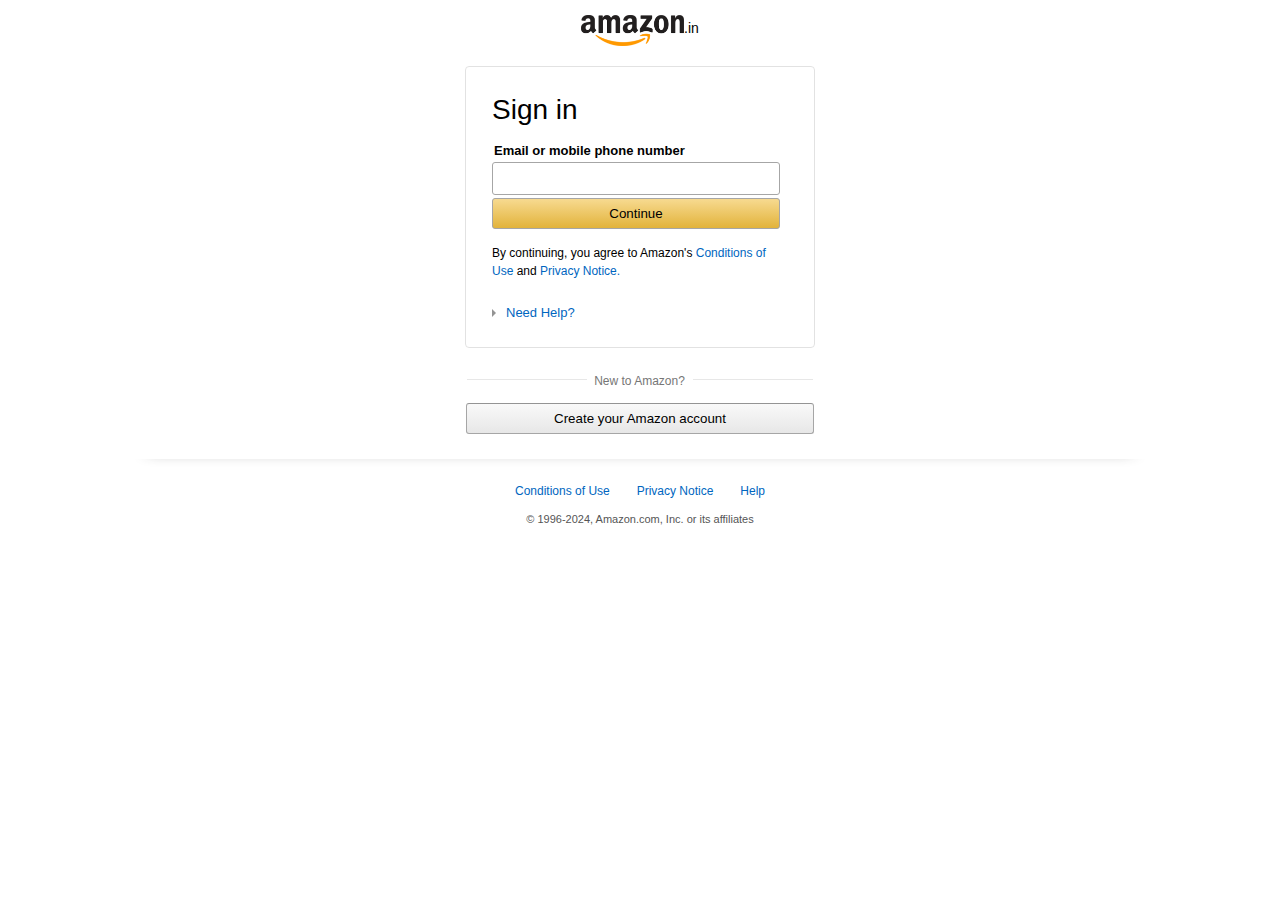
<file: form.html>
<!DOCTYPE html>
<html lang="en">
<head>
    <meta charset="UTF-8">
    <meta name="viewport" content="width=device-width, initial-scale=1.0">
    <title>Create Your Amazon Account</title>
    <link rel="stylesheet" href="form.css">
</head>
<body>
   <section>
    <div class="logo">
        <img src="amazon logo.png" alt="">
        <span>.in</span>
    </div>
    <div class="card">
        <h1>Sign in</h1>
        <div class="form">
            <label for="">Email or mobile phone number</label>
            <input type="text">
            <button>Continue</button>
        </div>
        <p>By continuing, you agree to Amazon's <a href="">Conditions of Use </a>and<a href=""> Privacy Notice.</a></p>
        <a href="#" class="icon">Need Help?</a>
    </div>
    <div class="break">
        <p>New to Amazon?</p>
    </div>
    <div class="btn">
        <button>Create your Amazon account</button>
    </div>
   </section>
   <footer>
    <div class="links">
        <a href="#">Conditions of Use </a>
        <a href="#"> Privacy Notice  </a>
        <a href="#">  Help </a>
    </div>
    <p>© 1996-2024, Amazon.com, Inc. or its affiliates</p>
   </footer>
</body>
</html>
</file>
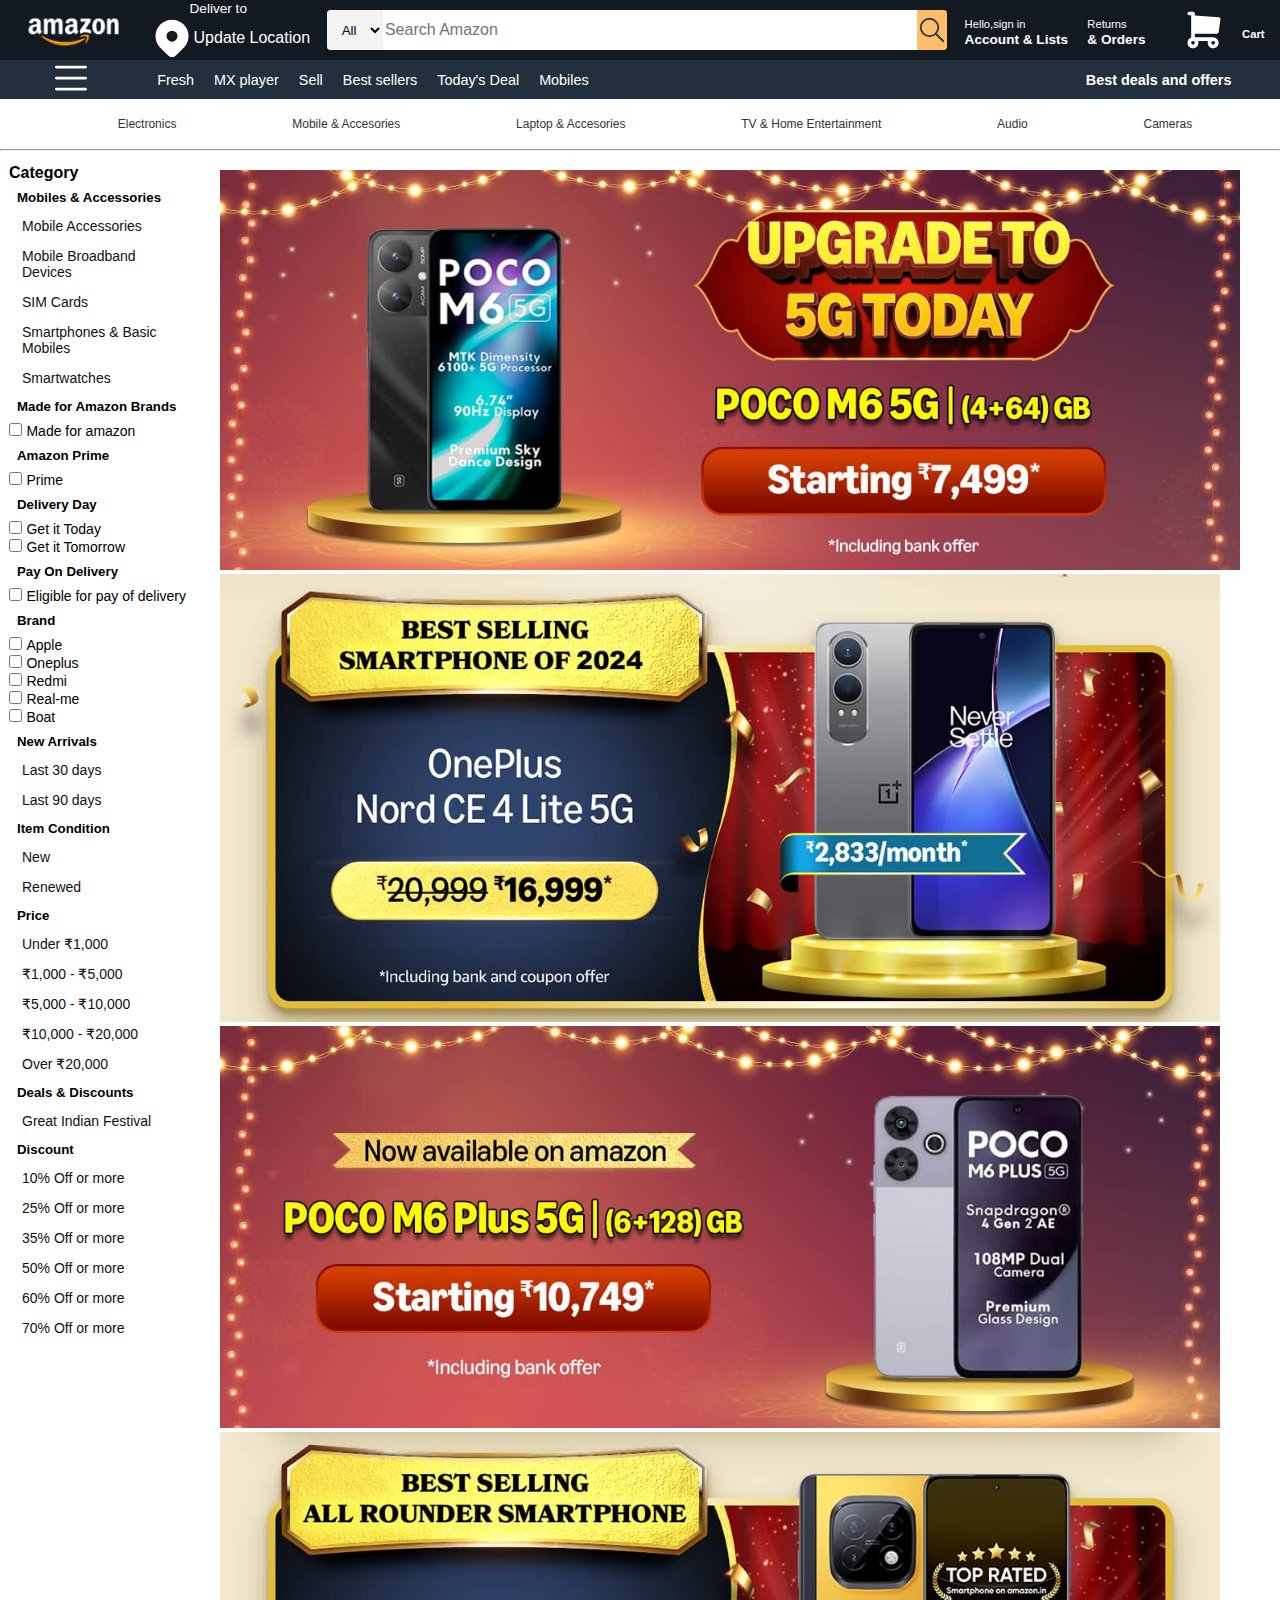
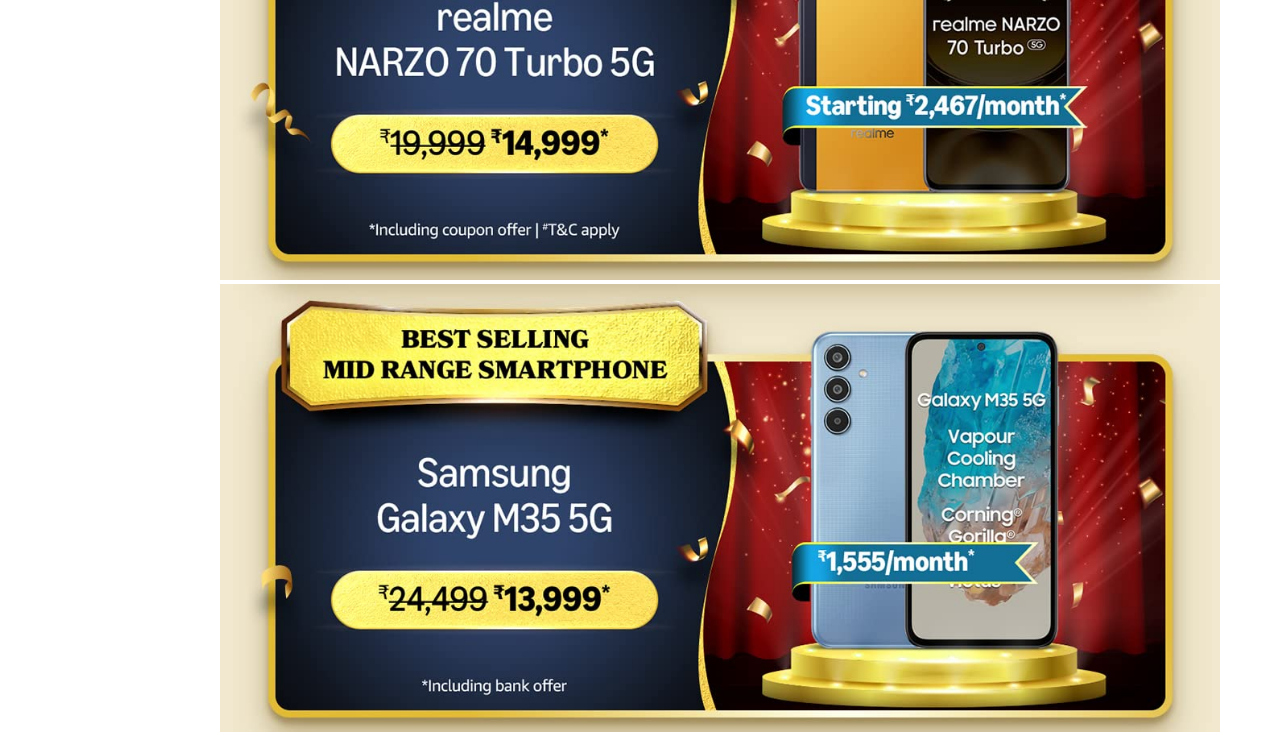
<file: mxplayer.html>
<!DOCTYPE html>
<html lang="en">
<head>
    <meta charset="UTF-8">
    <meta name="viewport" content="width=device-width, initial-scale=1.0">
    <link rel="stylesheet" href="mxplayer.css">
    <title>Amazon Today's Deals Clone</title>
</head>
<body>
    <header>
        <div class="navbar">
        <div class="nav-logo border">
            <div class="logo"></div>
        </div>
        <div class="nav-address border">
           
            <p class="add-first">Deliver to</p>
            <div class="add-icon">
                <svg xmlns="http://www.w3.org/2000/svg" class="icon icon-tabler icon-tabler-map-pin-filled" width="44" height="44" viewBox="0 0 24 24" stroke-width="1.5" stroke="#2c3e50" fill="none" stroke-linecap="round" stroke-linejoin="round">
                    <path stroke="none" d="M0 0h24v24H0z" fill="none"/>
                    <path d="M18.364 4.636a9 9 0 0 1 .203 12.519l-.203 .21l-4.243 4.242a3 3 0 0 1 -4.097 .135l-.144 -.135l-4.244 -4.243a9 9 0 0 1 12.728 -12.728zm-6.364 3.364a3 3 0 1 0 0 6a3 3 0 0 0 0 -6z" stroke-width="0" fill="currentColor" />
                  </svg>
                <p class="add-sec">Update Location</p>
            </div>
        </div>
        <div class="nav-search">
            <select class="search-select" >
                <option >All</option>
            </select>
            <input type="text " placeholder="Search Amazon" class="search-input">
            <div class="search-icon">
                <svg xmlns="http://www.w3.org/2000/svg" class="icon icon-tabler icon-tabler-search" width="44" height="44" viewBox="0 0 24 24" stroke-width="1.5" stroke="#2c3e50" fill="none" stroke-linecap="round" stroke-linejoin="round">
                    <path stroke="none" d="M0 0h24v24H0z" fill="none"/>
                    <path d="M10 10m-7 0a7 7 0 1 0 14 0a7 7 0 1 0 -14 0" />
                    <path d="M21 21l-6 -6" />
                  </svg>
            </div>
        </div>
        <div class="nav-signin border">
            <p><span><a href="form.html">Hello,sign in</a></span></p>
            <p class="nav-second">Account & Lists</p>
            
        </div>
        <div class="nav-returns border">
            <p><span>Returns</span></p>
            <p class="nav-second">& Orders</p>
        </div>
        <div class="nav-cart border"></div>
        <svg xmlns="http://www.w3.org/2000/svg" class="icon icon-tabler icon-tabler-shopping-cart-filled" width="44" height="44" viewBox="0 0 24 24" stroke-width="1.5" stroke="#2c3e50" fill="none" stroke-linecap="round" stroke-linejoin="round">
            <path stroke="none" d="M0 0h24v24H0z" fill="none"/>
            <path d="M6 2a1 1 0 0 1 .993 .883l.007 .117v1.068l13.071 .935a1 1 0 0 1 .929 1.024l-.01 .114l-1 7a1 1 0 0 1 -.877 .853l-.113 .006h-12v2h10a3 3 0 1 1 -2.995 3.176l-.005 -.176l.005 -.176c.017 -.288 .074 -.564 .166 -.824h-5.342a3 3 0 1 1 -5.824 1.176l-.005 -.176l.005 -.176a3.002 3.002 0 0 1 1.995 -2.654v-12.17h-1a1 1 0 0 1 -.993 -.883l-.007 -.117a1 1 0 0 1 .883 -.993l.117 -.007h2zm0 16a1 1 0 1 0 0 2a1 1 0 0 0 0 -2zm11 0a1 1 0 1 0 0 2a1 1 0 0 0 0 -2z" stroke-width="0" fill="currentColor" />
            
        </svg>
        <div class="nav-cart2">
       <h5>Cart</h5> 
    </div>
    </div>
    <div class="panel">
        <div class="panel-all">
           
            <svg xmlns="http://www.w3.org/2000/svg" class="icon icon-tabler icon-tabler-menu-2" width="44" height="44" viewBox="0 0 24 24" stroke-width="1.5" stroke="#ffffff" fill="none" stroke-linecap="round" stroke-linejoin="round">
                <path stroke="none" d="M0 0h24v24H0z" fill="none"/>
                <path d="M4 6l16 0" />
                <path d="M4 12l16 0" />
                <path d="M4 18l16 0" />
              All
             
              </svg>
              
            
             </div>
        <div class="panel-option">
            <p>Fresh</p>
            <p>MX player</p>
            <p><a href="sell.html">Sell</a></p>
            <p>Best sellers</p>
            <p>Today's Deal</p>
            <p>Mobiles</p>
        </div>
        <div class="panel-deal">
            <p>Best deals and offers</p>
        </div>
    </div>
</div>
</header>
<div class="panel1">
    <a href="">Electronics</a>
     <a href="">Mobile & Accesories</a>
     <a href="">Laptop & Accesories</a>
     <a href="">TV & Home Entertainment</a>
     <a href="">Audio</a>
     <a href="">Cameras</a>
</div><hr>
        <div class="aside">
    <aside>
        <h4>Category</h4>
        <h5>Mobiles & Accessories</h5>
            <p>Mobile Accessories</p>
            <p>Mobile Broadband Devices</p>
            <p>SIM Cards</p>
            <p>Smartphones & Basic Mobiles</p>
            <p>Smartwatches</p>
            <h5>Made for Amazon Brands</h5>
           <input type="checkbox" name="check" id="check">
           <label for="text">Made for amazon</label>
           <h5>Amazon Prime</h5>
           <input type="checkbox" name="check" id="check">
           <label for="text">Prime</label>
           <h5>Delivery Day</h5>
           <input type="checkbox" name="check" id="check">
           <label for="text">Get it Today</label><br>
           <input type="checkbox" name="check" id="check">
           <label for="text">Get it Tomorrow</label>
           <h5>Pay On Delivery</h5>
           <input type="checkbox" name="check" id="check">
           <label for="text">Eligible for pay of delivery</label><br>
           <h5>Brand</h5>
           <input type="checkbox" name="check" id="check">
           <label for="text">Apple</label><br>
           <input type="checkbox" name="check" id="check">
           <label for="text">Oneplus</label><br>
           <input type="checkbox" name="check" id="check">
           <label for="text">Redmi</label><br>
           <input type="checkbox" name="check" id="check">
           <label for="text">Real-me</label><br>
           <input type="checkbox" name="check" id="check">
           <label for="text">Boat</label><br>
           <h5>New Arrivals</h5>
           <p>Last 30 days</p>
           <p>Last 90 days</p>
           <h5>Item Condition</h5>
           <p>New</p>
           <p>Renewed</p>
           <h5>Price</h5>
            <p>Under ₹1,000</p>
            <p>₹1,000 - ₹5,000</p>
            <p>₹5,000 - ₹10,000</p>
            <p>₹10,000 - ₹20,000</p>
            <p>Over ₹20,000</p>
            <h5>Deals & Discounts</h5>
                <p>Great Indian Festival</p>
                <h5>Discount</h5>
                <p>10% Off or more</p>
                <p>25% Off or more</p>
                <p>35% Off or more</p>
                <p>50% Off or more</p>
                <p>60% Off or more</p>
                <p>70% Off or more</p>
        </div>   
   

        </div> 
        <div class="image">
            <img src="phone1.jpg" height="400px" width="1020px">
            <img src="phone5.jpg" width="1000px">
            <img src="phone2.jpg" width="1000px">
            <img src="phone6.jpg" width="1000px">
            <img src="phone4.jpg" width="1000px">
        </div> 
        

</body>
</html>
</file>
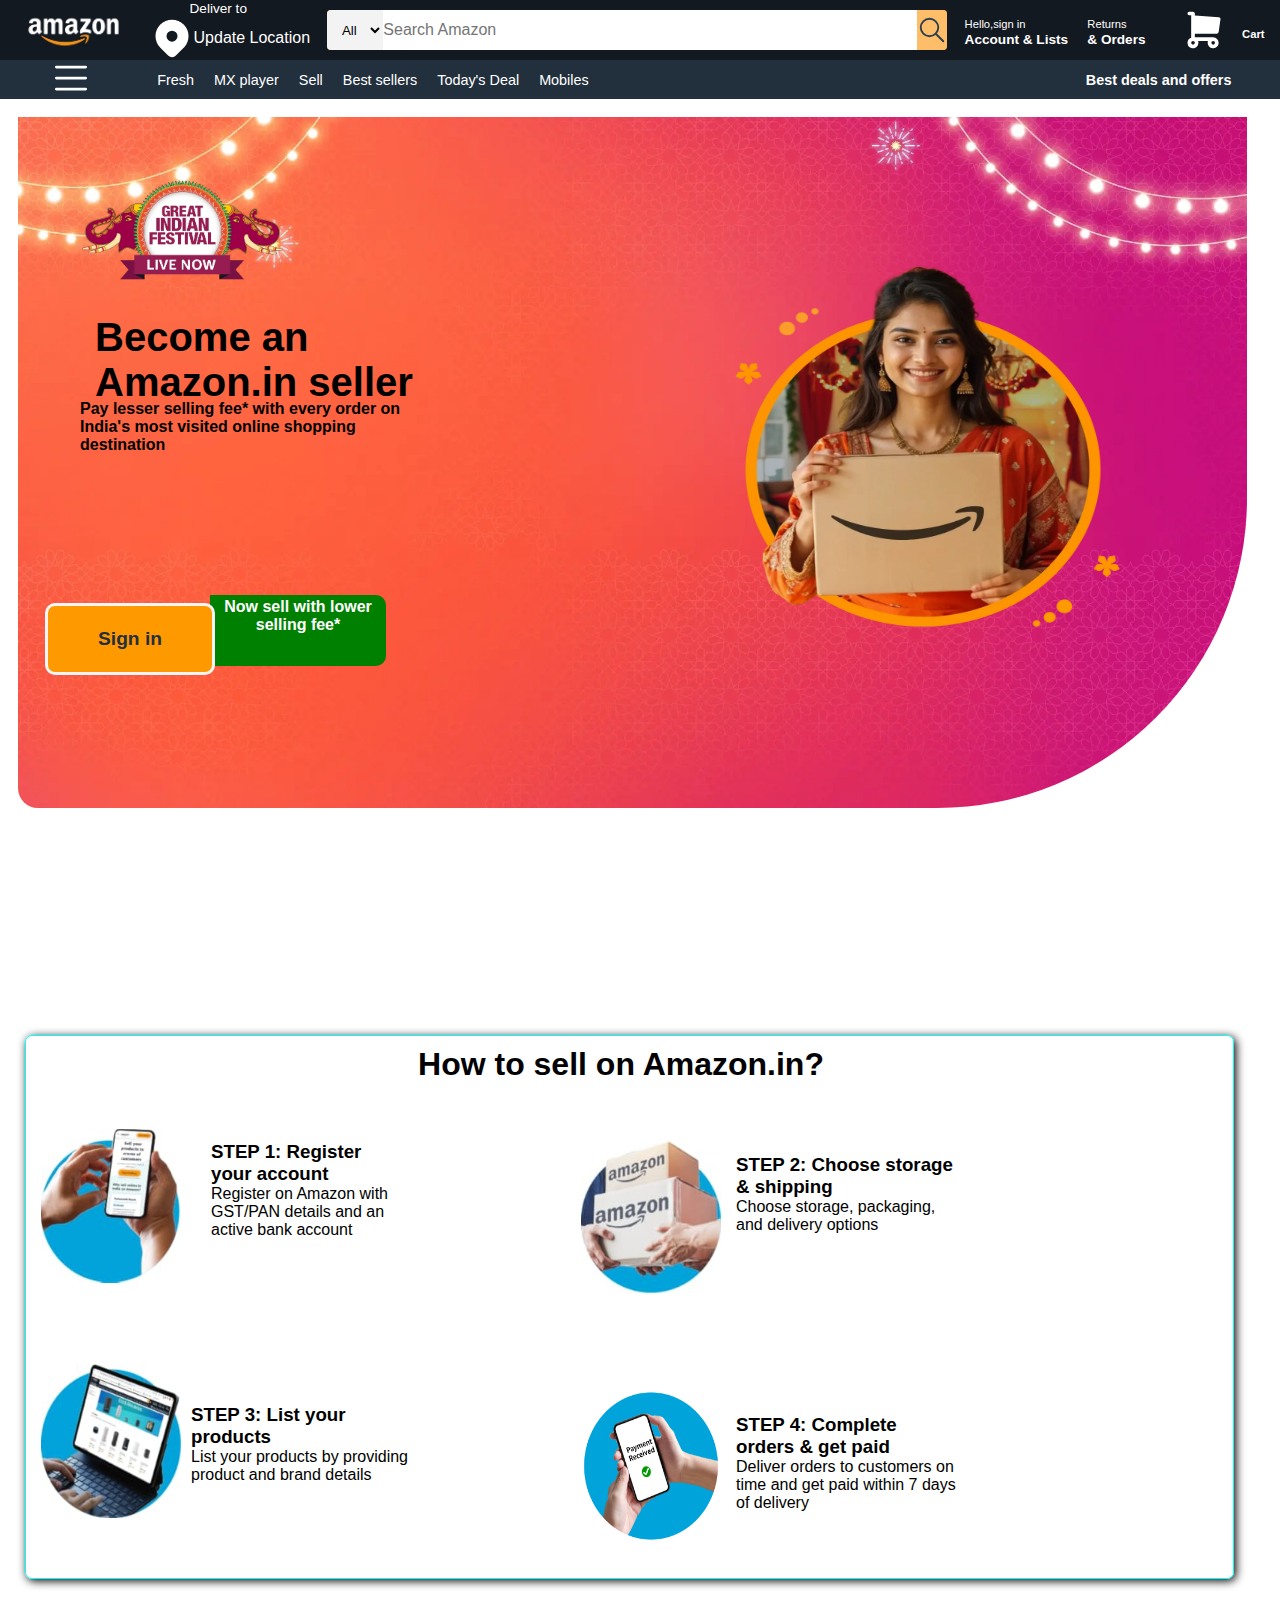
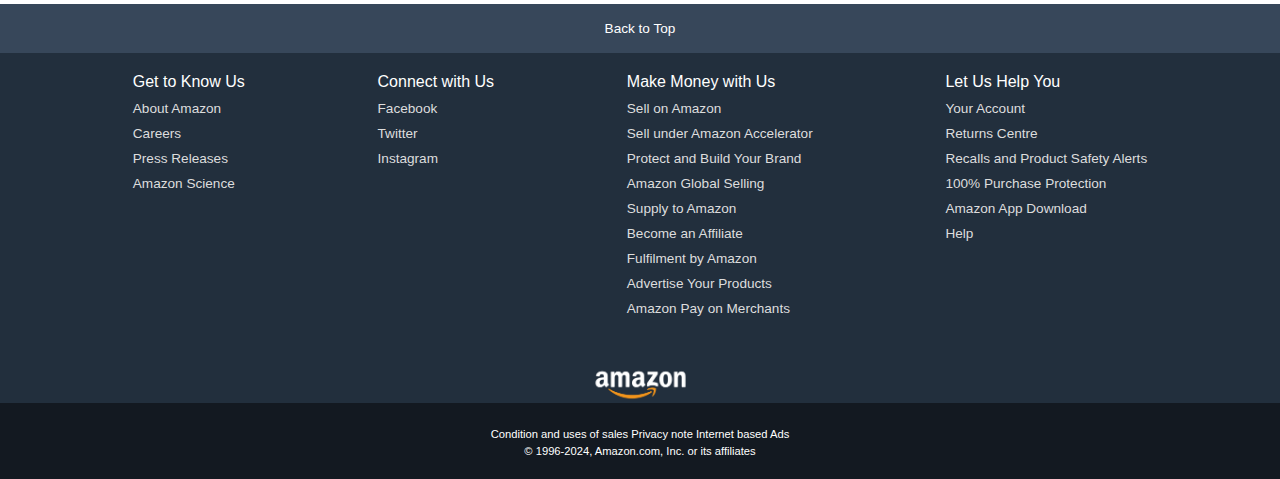
<file: sell.html>
<!DOCTYPE html>
<html lang="en">
<head>
    <meta charset="UTF-8">
    <meta name="viewport" content="width=device-width, initial-scale=1.0">
    <title>sell</title>
    <link rel="stylesheet" href="sell.css">
</head>
<body>
    <header>
        <div class="navbar">
        <div class="nav-logo border">
            <div class="logo"></div>
        </div>
        <div class="nav-address border">
           
            <p class="add-first">Deliver to</p>
            <div class="add-icon">
                <svg xmlns="http://www.w3.org/2000/svg" class="icon icon-tabler icon-tabler-map-pin-filled" width="44" height="44" viewBox="0 0 24 24" stroke-width="1.5" stroke="#2c3e50" fill="none" stroke-linecap="round" stroke-linejoin="round">
                    <path stroke="none" d="M0 0h24v24H0z" fill="none"/>
                    <path d="M18.364 4.636a9 9 0 0 1 .203 12.519l-.203 .21l-4.243 4.242a3 3 0 0 1 -4.097 .135l-.144 -.135l-4.244 -4.243a9 9 0 0 1 12.728 -12.728zm-6.364 3.364a3 3 0 1 0 0 6a3 3 0 0 0 0 -6z" stroke-width="0" fill="currentColor" />
                  </svg>
                <p class="add-sec">Update Location</p>
            </div>
        </div>
        <div class="nav-search">
            <select class="search-select" >
                <option >All</option>
            </select>
            <input type="text " placeholder="Search Amazon" class="search-input">
            <div class="search-icon">
                <svg xmlns="http://www.w3.org/2000/svg" class="icon icon-tabler icon-tabler-search" width="44" height="44" viewBox="0 0 24 24" stroke-width="1.5" stroke="#2c3e50" fill="none" stroke-linecap="round" stroke-linejoin="round">
                    <path stroke="none" d="M0 0h24v24H0z" fill="none"/>
                    <path d="M10 10m-7 0a7 7 0 1 0 14 0a7 7 0 1 0 -14 0" />
                    <path d="M21 21l-6 -6" />
                  </svg>
            </div>
        </div>
        <div class="nav-signin border">
            <p><span><a href="form.html">Hello,sign in</a></span></p>
            <p class="nav-second">Account & Lists</p>
            
        </div>
        <div class="nav-returns border">
            <p><span>Returns</span></p>
            <p class="nav-second">& Orders</p>
        </div>
        <div class="nav-cart border"></div>
        <svg xmlns="http://www.w3.org/2000/svg" class="icon icon-tabler icon-tabler-shopping-cart-filled" width="44" height="44" viewBox="0 0 24 24" stroke-width="1.5" stroke="#2c3e50" fill="none" stroke-linecap="round" stroke-linejoin="round">
            <path stroke="none" d="M0 0h24v24H0z" fill="none"/>
            <path d="M6 2a1 1 0 0 1 .993 .883l.007 .117v1.068l13.071 .935a1 1 0 0 1 .929 1.024l-.01 .114l-1 7a1 1 0 0 1 -.877 .853l-.113 .006h-12v2h10a3 3 0 1 1 -2.995 3.176l-.005 -.176l.005 -.176c.017 -.288 .074 -.564 .166 -.824h-5.342a3 3 0 1 1 -5.824 1.176l-.005 -.176l.005 -.176a3.002 3.002 0 0 1 1.995 -2.654v-12.17h-1a1 1 0 0 1 -.993 -.883l-.007 -.117a1 1 0 0 1 .883 -.993l.117 -.007h2zm0 16a1 1 0 1 0 0 2a1 1 0 0 0 0 -2zm11 0a1 1 0 1 0 0 2a1 1 0 0 0 0 -2z" stroke-width="0" fill="currentColor" />
            
        </svg>
        <div class="nav-cart2">
       <h5>Cart</h5> 
    </div>
    </div>
    <div class="panel">
        <div class="panel-all">
           
            <svg xmlns="http://www.w3.org/2000/svg" class="icon icon-tabler icon-tabler-menu-2" width="44" height="44" viewBox="0 0 24 24" stroke-width="1.5" stroke="#ffffff" fill="none" stroke-linecap="round" stroke-linejoin="round">
                <path stroke="none" d="M0 0h24v24H0z" fill="none"/>
                <path d="M4 6l16 0" />
                <path d="M4 12l16 0" />
                <path d="M4 18l16 0" />
              All
             
              </svg>
              
            
             </div>
        <div class="panel-option">
            <p>Fresh</p>
            <p>MX player</p>
            <p>Sell</p>
            <p>Best sellers</p>
            <p>Today's Deal</p>
            <p>Mobiles</p>
        </div>
        <div class="panel-deal">
            <p>Best deals and offers</p>
        </div>
    </div>
</div>
</header>



    <div class="main-image">
        <img src="teaser.webp" class="img1">
        <img src="Go_live_selling_fee_drop_KV.webp" class="img2">
        <img src="logo.webp" class="img3">
        <h1>Become an Amazon.in seller</h1><br><br>
        <p>Pay lesser selling fee* with every order on India's most visited online shopping destination</p>
        <div class="btn">
            <p>Now sell with lower
                selling fee*</p>
            <button>Sign in</button>
           
        </div>
    </div>
    <div class="section">
        <h1>How to sell on Amazon.in?</h1>
        <div class="different">
        <h3>STEP 1: Register your account</h3>
        <p>Register on Amazon with GST/PAN details and an active bank account</p>
     </div>
        
        <div class="different2">
        <h3>STEP 2: Choose storage & shipping</h3>
            <p>Choose storage, packaging, and delivery options</p>
        </div>
        <div class="different3">
            <h3>STEP 3: List your products</h3>
          <p>List your products by providing product and brand details</p>
        </div>
        <div class="different4">
          <h3>STEP 4: Complete orders & get paid</h3>
            <p>Deliver orders to customers on time and get paid within 7 days of delivery</p>
        </div>
            <div class="imagess">
            <img src="image1.jpg" class="image1">
            <img src="image2.jpg" class="image2">
            <img src="image3.jpg" class="image3">
            <img src="img4.png"   class="image4">
            </div>
        </div>
      
    </div>
    <footer>
        <div class="footer-panel">
            Back to Top
        </div>
        <div class="footer-panel2">
            <ul>
            <p>Get to Know Us</p>
            <a >About Amazon</a>
            <a>Careers</a>
            <a >Press Releases</a>
            <a>Amazon Science</a>
        </ul>
        <ul>
            <p>Connect with Us</p>
            <a >Facebook</a>
            <a>Twitter</a>
             <a >Instagram</a>
           
        </ul>
        <ul>
            <p>Make Money with Us</p>
            <a >Sell on Amazon</a>
                <a>Sell under Amazon Accelerator</a>
        <a >Protect and Build Your Brand</a>
            <a>Amazon Global Selling</a>
            <a >Supply to Amazon</a>
            <a>Become an Affiliate</a>
            <a >Fulfilment by Amazon</a>
            <a >Advertise Your Products</a>
            <a >Amazon Pay on Merchants</a>
        </ul>
        <ul>
            <p>Let Us Help You</p>
            <a >Your Account</a>
                <a>Returns Centre</a>
        <a >Recalls and Product Safety Alerts</a>
            <a>100% Purchase Protection</a>
            <a >Amazon App Download</a>
            <a >Help</a>
        </ul>
        </div>
        <div class="foot-panel3">
            <div class="logo"></div>
        </div>
        <div class="foot-panel4">
            <div class="pages">
                <a >Condition and uses of sales</a>
                <a >Privacy note</a>
                <a >Internet based Ads   </a>
            </div>
            <div class="copyright">
                © 1996-2024, Amazon.com, Inc. or its affiliates
            </div>
        </div>
        
    </footer>
</body>
</html>
</file>
<file: form.css>
*{
    margin: 0px;
    padding: 0px;
    font-family: Arial, Helvetica, sans-serif;

}
.logo{
    display: flex;
    justify-content: center;
    align-items: center;
}
.logo img{
    width: 103px;
    height: 31px;
    margin-top: 15px;
}
.logo span{
    margin-top: 10px;
    font-size: 14px;
}
.card{
    height: 240px;
    width: 296px;
    padding: 20px 26px;
    display: flex;
    justify-content: space-around;
    flex-direction: column;
     border: 1px solid #dddd;
    border-radius: 4px;
    margin: 20px auto 26px auto;
}
.card h1{
    font-weight: 400;
    font-size: 28px;
}
.card label{
    font-size: 13px;
    padding-left: 2px;
    padding-bottom: 2px;
    font-weight: 700;
}
.card input{
    width:  272px;
    height: 25px;
    padding: 3px 7px;
    margin-top: 3px;
    background-color: #fff;
    border: 1px solid #a6a6a6;
    border-radius: 3px;

}
.card button{
    width: 288px;
    height:31px ;
    padding: 3px 7px;
    margin-top: 3px;
    background-color: #f0c14b;
    border-top-color: #949494;
    border: 1px solid #a6a6a6;
    background-image: linear-gradient(#f7da90,#e2b33b);
    border-radius: 3px;

}
.card p,.card p a{
    font-size: 12px;
    line-height: 1.5;

}
a{
    text-decoration: none;
    color: #0066c0;
}
.card a{
    margin-top: 10px;
    font-size: 13px;
}
.icon::before{
    display: inline-block;
    content: "";
    border-top: 4px solid transparent;
    border-left: 4px solid #949494;
    border-bottom: 4px solid transparent;
    margin-right: 10px;

}
.break p{
    font-size: 12px;
    color: #767676;
    font-weight: 400;
    position: relative;
    display: inline-block;
    background-color: #fff;
    padding: 0px 8px 0px 7px;
}
.break,.btn{
    display: flex;
    justify-content: center;
}
.break::before,.break::after{
    content: "";
    position: relative;
    top: 5px;
    display: inline-block;
    width: 120px;
    border-top: 1px solid #e7e7e7;
}
.btn button{
    height:31px ;
    width: 348px;
    margin: 15px auto;
    background-image: linear-gradient(#f9f9f9,#e7e7e7);
    border: 1px solid #a6a6a6;
    border-top-color: #949494;
    border-radius: 3px;

}
footer .links{
    display: flex;
    justify-content: space-between;
    width: 250px;
    margin: 25px auto 15px auto;

}
footer .links a{
    font-size: 12px;
}
footer::before{
    content: "";
    display: flex;
    justify-content: center;
    width: 80%;
    margin: auto;
    height: 44px;
    margin-top: -35px;
    border-top: 1px solid transparent;
    box-shadow: 0 10px 15px -20px #333;
}
footer p{
    font-size: 11px;
    color: #555;
   text-align:  center;
}
</file>
<file: mxplayer.css>
*{
    margin:0;
    font-family: Arial;
    border:border-box;
}
.navbar{
    height:60px;
    background-color: rgb(19, 25, 33);
    color: white;
    display: flex;
    align-items: center;
    justify-content: space-evenly;
}
.nav-signin a{
  color: white;
  text-decoration: none;
 
}
.nav-logo{
    height: 60px;
    width: 113px;
}
.logo{
    background-image: url(amazon_logo.png);
    background-size:cover;
    height: 50px;
    width: 113px;
}
.border{
    border: 2px solid transparent;
}
.border:hover{
    border: 1.5px solid white;
}
/*box2 */
.add-first{
    columns: #cccccc;
    font-size: 0.85rem;
    margin-left: 40px;
}
.add-sec{
    color: #FFFFFF;
    font-size: 1rem;
  

}
.add-icon{
    display: flex;
    align-items: center;
}
/*box-3*/
.nav-search{
    display: flex;
    justify-content: space-evenly;
    background-color: orange;
    width: 620px;
    height: 40px;
    border-radius: 4px;
}
.search-select{
    background-color: #F3F3F3;
    width: 65px;
    text-align: center;
    border-top-left-radius: 4px;
    border-bottom-left-radius: 4px;
    border: none;
}
.search-input{
    width: 100%;
    font-size: 1rem;
    border: none;
}
.search-icon{
    width: 30px;
    display: flex;
    justify-content: center;
    align-items: center;
    font-size: 1.2rem;
    background-color: #febd68;
    border-top-right-radius: 4px;
    border-bottom-right-radius: 4px;
    
}
.nav-search:hover{
    border: 2px solid orange;
}
/*box 4*/
span{
    font-size: 0.7rem;
    
}
.nav-second{
    font-size: 0.85rem;
    
    font-weight: 700;
}
/*box6*/
.nav-cart svg {
    font-size: 30px;
    padding-left: 20px;
}
.nav-cart2{
    font-size: 0.85rem;
   margin-left: 0.75px;
   margin-bottom:2px ;
   margin-top: 10px;
}

.panel{
    height: 39px;
    background-color: #222f3d;
    display: flex;
    color: white;
    align-items: center;
    justify-content: space-evenly;
    
}
.panel-all p{
    
    display: inline;
    padding-bottom: 16px;
}
.panel-option p {
    display: inline;
    margin-left: 16px;
    color: white;
    text-decoration: none;
   
}
.panel-option a{
  color: #FFFFFF;
  text-decoration: none;
}
.panel-option{
    width:70%;
    font-size: 0.90rem;
}
  .panel-deal{
    font-size: 0.9rem;
    font-weight: 700;
  }
  .panel1{
    display: flex;
    justify-content: space-evenly;
    text-decoration: none;
    height: 50px;
    width: 100%;
    padding: 0px 9px 0px 15px;
    align-items: center;
    
  }
  .panel1 a{
    text-decoration: none;
    font-family: Arial, Helvetica, sans-serif;
    font: 8px;
    font-size: 12px;
    color: #333333;
    padding: 0px 13px;
  }
  .aside{
    width: 192px;
    height: 212px;
    padding: 8px 9px;
    margin: 5px 0px 6px 0px;
  }
  .aside p{
    font-size: 14px;
    font-family: Arial, Helvetica, sans-serif;
    color: #0f1111;
    margin: 12px;
    padding: 1px;
  }
  .aside h5{
    margin: 8px;
  }
  .image{
    position: absolute;
    top: 170px;
    left: 220px;
  }
  .aside label{
    font-size: 14px;
  }
  .footer-panel{
    background-color: #37475a;
    color: white;
    height: 49px;
    display: flex;
    justify-content: center;
    align-items: center;
    font-size: 0.85rem;
  }
  
  .footer-panel2 {
    background-color: #222f3d;
    color: white;
    height: 300px;
    display: flex;
    justify-content: space-evenly;
  }
  ul{
    margin-top: 20px;
  }
  ul a{
    display: block;
    font-size: 0.85rem;
    margin-top: 10px;
    color: #dddddd;
  }
  .foot-panel3{
    background-color: #222f3d;
    color: white;
    border-top: 0.5 solid white;
    display: flex;

    justify-content: center;
    align-items: center;
  }
  .foot-panel4{
    background-color: rgb(19, 25, 33) ;
    color: white;
    height: 76px;
    /* display: flex;
    justify-content: center; */
  }
  .pages{
    font-size: 0.7rem;
    text-align: center;
    padding-top: 25px;
  }
  .copyright{
    padding-top: 5px;
    font-size: 0.7rem;
    text-align: center;
  }
</file>
<file: sell.css>
*{
    margin: 0;
    padding: 0;
    font-family: Arial, Helvetica, sans-serif;
}
.navbar{
    height:60px;
    background-color: rgb(19, 25, 33);
    color: white;
    display: flex;
    align-items: center;
    justify-content: space-evenly;
}
.nav-signin a{
  color: white;
  text-decoration: none;
 
}
.nav-logo{
    height: 60px;
    width: 113px;
}
.logo{
    background-image: url(amazon_logo.png);
    background-size:cover;
    height: 50px;
    width: 113px;
}
.border{
    border: 2px solid transparent;
}
.border:hover{
    border: 1.5px solid white;
}
/*box2 */
.add-first{
    columns: #cccccc;
    font-size: 0.85rem;
    margin-left: 40px;
}
.add-sec{
    color: #FFFFFF;
    font-size: 1rem;
  

}
.add-icon{
    display: flex;
    align-items: center;
}
/*box-3*/
.nav-search{
    display: flex;
    justify-content: space-evenly;
    background-color: orange;
    width: 620px;
    height: 40px;
    border-radius: 4px;
}
.search-select{
    background-color: #F3F3F3;
    width: 65px;
    text-align: center;
    border-top-left-radius: 4px;
    border-bottom-left-radius: 4px;
    border: none;
}
.search-input{
    width: 100%;
    font-size: 1rem;
    border: none;
}
.search-icon{
    width: 30px;
    display: flex;
    justify-content: center;
    align-items: center;
    font-size: 1.2rem;
    background-color: #febd68;
    border-top-right-radius: 4px;
    border-bottom-right-radius: 4px;
    
}
.nav-search:hover{
    border: 2px solid orange;
}
/*box 4*/
span{
    font-size: 0.7rem;
    
}
.nav-second{
    font-size: 0.85rem;
    
    font-weight: 700;
}
/*box6*/
.nav-cart svg {
    font-size: 30px;
    padding-left: 20px;
}
.nav-cart2{
    font-size: 0.85rem;
   margin-left: 0.75px;
   margin-bottom:2px ;
   margin-top: 10px;
}
.panel{
    height: 39px;
    background-color: #222f3d;
    display: flex;
    color: white;
    align-items: center;
    justify-content: space-evenly;
    
}
.panel-all p{
    
    display: inline;
    padding-bottom: 16px;
}
.panel-option p{
    display: inline;
    margin-left: 16px;
   
}
.panel-option{
    width:70%;
    font-size: 0.90rem;
}
  .panel-deal{
    font-size: 0.9rem;
    font-weight: 700;
  }
 .image{
    background-image: url("main image.jpg");

 }
.img1{
    width: 96%;
    position: relative;
    top: 0;
    left: 0;
    border-bottom-right-radius: 320px;
    border-bottom-left-radius: 30px;
    margin: 8px;
    padding: 10px;
    
    
    overflow: hidden; /* Ensure no overflow */
}
.img2{
    width: 30%;
    position: absolute;
    top: 250px;
    left: 700px;
   
}
.img3{
    width: 16%;
    position: absolute;
    top: 180px;
    left: 80px;
}
.main-image h1{
    font-weight:900px;
    height: 172px;
    width: 372px;
    font-size: 40px;
    position: absolute;
    top: 300px;
    left: 80px;
    margin: 15px;
}
   
.main-image p{
    font-weight: 600;
    position: absolute;
    top: 400px;
    left: 80px;
    width: 324px;
    height: 124px;
    font-family: 'Lucida Sans', 'Lucida Sans Regular', 'Lucida Grande', 'Lucida Sans Unicode', Geneva, Verdana, sans-serif ;
}
.img2{
    /* margin: 150px; */
            width: 450px;
            height: 400px;
            /* border: 2px inset black; */
            /* background-color: darkorchid; */
            transition: width 3s,height 5s;
         
}
.img2:hover{
    transform: scale(1.05);
}

.btn button{
    height:72px ;
    width: 170px;
    margin: 45px;
    padding: 16px 36px;
    position: relative;
    top: -290px;
    /* background-image: linear-gradient(#f9f9f9,#e7e7e7);  */
    border: 3px solid whitesmoke;
    /* border-top-color: #949494; */
    border-radius: 10px;
    background-color: #ff9900;
    color: #232f3e;
    font-weight: 600;
    font-size: larger;
}
.btn p{
    position: absolute;
    top: 595px;
    left: 210px;
    padding: 3px; 
    height:65px ;
    width: 170px;
    color: white;
    /* border: 1px solid black; */
    background-color: green;
    border-bottom-right-radius: 10px;
    /* border-top-left-radius: 10px; */
    border-top-right-radius: 10px;
    text-align: center;
}
.section{
    border: 1px solid aqua;
    width: 1180px;
    height: 500px;
    margin: 25px;
    padding: 10px 22px 32px 5px;
    gap: 20px;
    border-radius: 7px;
    box-shadow: 2px 2px 10px black;

}
.section h1{
    font-weight: 900;
    height: 55px;
    display: flex;
    flex-wrap: wrap;
    justify-content: space-evenly;
    
}
 .different{
    position: relative;
    top: 40px;
    left: 180px;
    width: 190px;
    
} 
.different2{
    position: relative;
    top: -45px;
    left: 705px;
    width: 220px;
    height: 70px;


}
.different3{
    position: relative;
    top: 135px;
    left: 160px;
    width: 220px;
    height: 70px;
    
}
.different4{
    position: relative;
    top: 75px;
    left: 705px;
    width: 220px;
    height: 70px;

} 
.imagess{
    position:relative;
    top: 0px;
    left: 0px;
}
.image1{
    position: absolute;
    top: -280px;
    left:10px ;
    height: 154px;
    width: 140px;
}
.image2{
    position: absolute;
    top: -270px;
    left:550px ;
    height: 154px;
    width: 140px;
}
.image3{
    position: absolute;
    top: -45px;
    left:10px ;
    height: 154px;
    width: 140px;
}
.image4{
    position: absolute;
    height: 154px;
    width: 140px;
    left: 550px;
    top: -20px;
}
.footer-panel{
    background-color: #37475a;
    color: white;
    height: 49px;
    display: flex;
    justify-content: center;
    align-items: center;
    font-size: 0.85rem;
  }
  
  .footer-panel2 {
    background-color: #222f3d;
    color: white;
    height: 300px;
    display: flex;
    justify-content: space-evenly;
  }
  ul{
    margin-top: 20px;
  }
  ul a{
    display: block;
    font-size: 0.85rem;
    margin-top: 10px;
    color: #dddddd;
  }
  .foot-panel3{
    background-color: #222f3d;
    color: white;
    border-top: 0.5 solid white;
    display: flex;

    justify-content: center;
    align-items: center;
  }
  .foot-panel4{
    background-color: rgb(19, 25, 33) ;
    color: white;
    height: 76px;
    /* display: flex;
    justify-content: center; */
  }
  .pages{
    font-size: 0.7rem;
    text-align: center;
    padding-top: 25px;
  }
  .copyright{
    padding-top: 5px;
    font-size: 0.7rem;
    text-align: center;
  }
</file>
